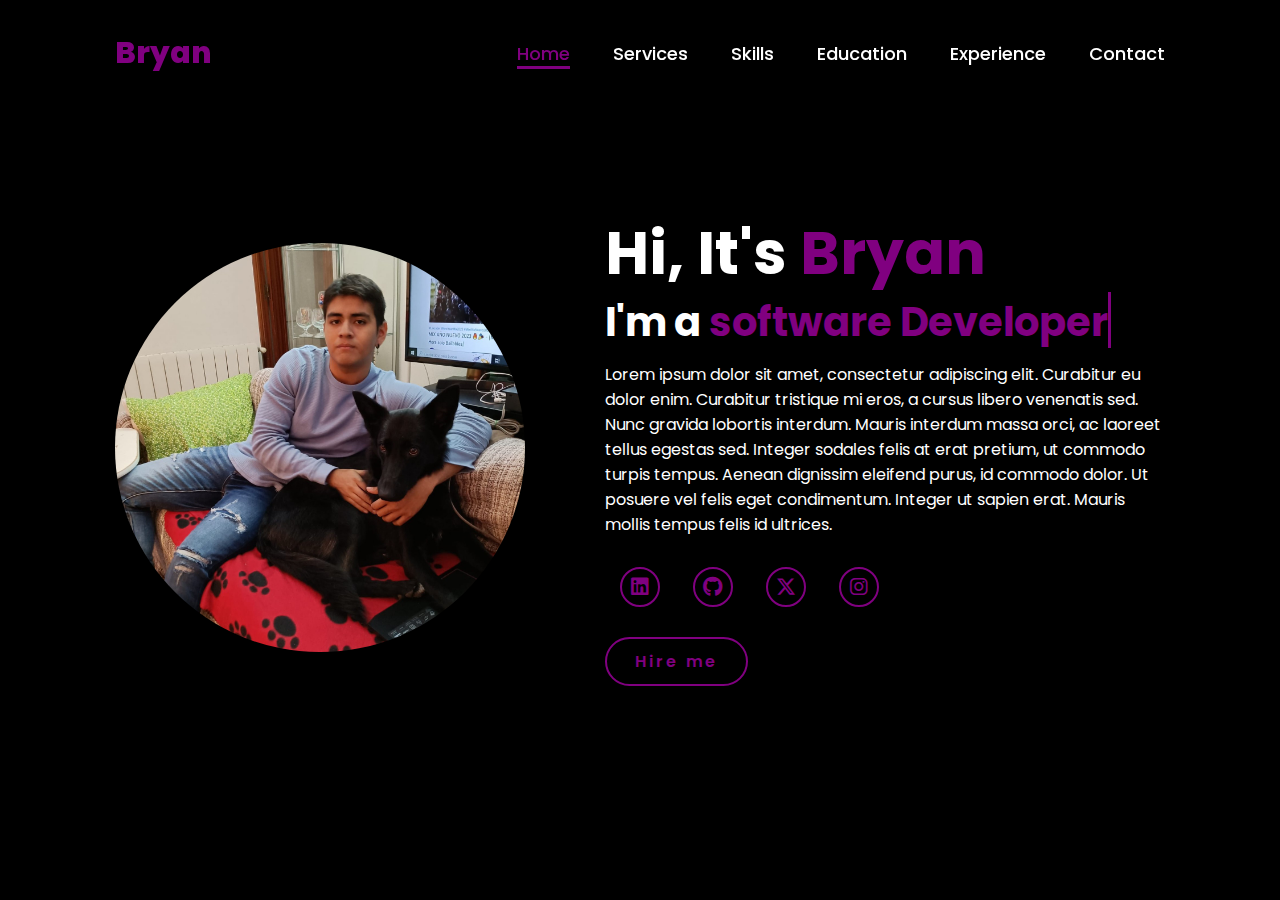
<file: index.html>
<!DOCTYPE html>
<html lang="en">
<head>
    <meta charset="UTF-8">
    <meta name="viewport" content="width=device-width, initial-scale=1.0">
    <link rel="stylesheet" href="https://cdnjs.cloudflare.com/ajax/libs/font-awesome/6.5.2/css/all.min.css">
    <link rel="stylesheet" href="style.css">
    <title>Portfolio Website</title>
</head>
<body>
    <header>
        <a href="#" class="logo">Bryan</a>

        <nav>
            <a href="#" class="active">Home</a>
            <a href="nav-bar/services.html">Services</a>
            <a href="nav-bar/skills.html">Skills</a>
            <a href="nav-bar/education.html">Education</a>
            <a href="nav-bar/experience.html">Experience</a>
            <a href="nav-bar/contact.html">Contact</a>
        </nav>
    </header>

    <section class="home">
        <div class="home-img">
            <img src="img/main.jpg" alt="Foto de Bryan Gavilanez junto a su perra Roxy.">
        </div>
        <div class="home-content">
            <h1>Hi, It's <span>Bryan</span></h1>
            <h3 class="typing-text"> I'm a <span></span></h3>
            <p>Lorem ipsum dolor sit amet, consectetur adipiscing elit. Curabitur eu dolor enim. Curabitur tristique mi eros, a cursus libero venenatis sed. Nunc gravida lobortis interdum. Mauris interdum massa orci, ac laoreet tellus egestas sed. Integer sodales felis at erat pretium, ut commodo turpis tempus. Aenean dignissim eleifend purus, id commodo dolor. Ut posuere vel felis eget condimentum. Integer ut sapien erat. Mauris mollis tempus felis id ultrices.</p>
            <div class="social-icons">
                <a href="https://www.linkedin.com/in/bryan-isrrael-gavilanez-bacilio-57092b194/"><i class="fa-brands fa-linkedin"></i></a>
                <a href="https://github.com/bigavilanezb"><i class="fa-brands fa-github"></i></a>
                <a href="#"><i class="fa-brands fa-x-twitter"></i></a>
                <a href="#"><i class="fa-brands fa-instagram"></i></a>
            </div>
            <a href="#" class="btn">Hire me</a>
        </div>
    </section>
</body>
</html>
</file>
<file: style.css>
@import url("https://fonts.googleapis.com/css2?family=Poppins%3Awght%40100%3B200%3B300%3B400%3B500%3B600&display=swap%27%29%3B");

*{
    margin: 0;
    padding: 0;
    box-sizing: border-box;
    text-decoration: none;
    border: none;
    outline: none;
    font-family: 'Poppins', sans-serif;
}

html {
    font-size: 62.5%;
}

body {
    width: 100%;
    height: 100vh;
    overflow-x: hidden;
    background-color: black;
    color: white;
}

header {
    margin-top: 20px;
    position: fixed;
    top: 0;
    left: 0;
    width: 100%;
    padding: 1rem 9%;
    background-color: transparent;
    filter: drop-shadow(10px);
    display: flex;
    justify-content: space-between;
    align-items: center;
    z-index: 100;
}

.logo {
    font-size: 3rem;
    color: purple;
    font-weight: 800;
    cursor: pointer;
    transition: 0.5s ease;
}

.logo:hover {
    transform: scale(1.1);
}

nav a {
    font-size: 1.8rem;
    color: white;
    margin-left: 4rem;
    font-weight: 500;
    transition: 0.3s ease;
    border-bottom: 3px solid transparent;
}

nav a:hover,
nav a.active {
    color: purple;
    border-bottom: 3px solid purple;
}

@media(max-width:995px) {
    nav {
        position: absolute;
        display:  none;
        top: 0;
        right: 0;
        width: 40%;
        border-left: 3px solid purple;
        border-bottom: 3px solid purple;
        border-bottom-left-radius: 2rem;
        padding: 1rem solid;
        background-color: #161616;
        border-top: 0.1rem solid rgba(0,0,0,0.1);
    }

    nav.active {
        display:  block;
    }
    
    nav a {
        display: block;
        font-size: 2rem;
        margin: 3rem 0;
    }
    
    nav a:hover,
    nav a.active {
        padding: 1rem;
        border-radius: 0.5rem;
        border-bottom: 0.5rem solid purple;
    }
}

section {
    min-height: 100vh;
    padding: 5rem 9% 5rem;
}

.home {
    display: flex;
    justify-content: center;
    align-items: center;
    gap: 8rem;
    background-color: black;
}

.home .home-content h1 {
    font-size: 6rem;
    font-weight: 700;
    line-height: 1.3;
}

span {
    color: purple;
}

.home-content h3 {
    font-size: 4rem;
    margin-bottom: 1rem;
    font-weight: 700;
}

.home-content p{
    font-size: 1.6rem;
}

.home-img {
    border-radius: 50%;
}

.home-img img {
    position: relative;
    width: 32vw;
    border-radius: 50%;
    box-shadow: 0 0 25px solid purple;
    cursor: pointer;
    transition: 0.2s linear;
}

.home-img img:hover {
    font-size: 1.8rem;
    font-weight: 500;
}

.social-icons a {
    display: inline-flex;
    justify-content: center;
    align-items: center;
    width: 4rem;
    height: 4rem;
    background-color: transparent;
    border: 0.2rem solid purple;
    font-size: 2rem;
    border-radius: 50%;
    margin: 3rem 1.5rem 3rem;
    transition: 0.3 ease;
    color: purple;
}

.social-icons a:hover {
    color: black;
    transform: scale(1.3) translateY(-5px);
    background-color: purple;
    box-shadow: 0 0 25px purple;
}

.btn {
    display: inline-block;
    padding: 1rem 2.8rem;
    background-color: black;
    border-radius: 4rem;
    font-size: 1.6rem;
    color: purple;
    letter-spacing: 0.3rem;
    font-weight: 600;
    border: 2px solid purple;
    transition: 0.3s ease;
    cursor: pointer;
}

.btn:hover {
    transform: scale3d(1.03);
    background-color: purple;
    color: black;
    box-shadow: 0 0 25px purple;
}

.typing-text {
    font-size: 34px;
    font-weight: 600;
    min-width: 280px;
}

.typing-text span {
    position: relative;
}

.typing-text span::before {
    content: "software Developer";
    color: purple;
    animation: words 20s infinite;
}

.typing-text span::after {
    content: "";
    background-color: black;
    position: absolute;
    width: calc(100% + 8px);
    height: 100%;
    border-left: 3px solid purple;
    right: -8;
    animation: cursor 0.6 infinite;
}

@keyframes cursor{
    to{
        border-left: 3px solid purple;
    }
}

@keyframes words{
    0%, 25%{
        content: "Web Developer";
    }
    26%, 50%{
        content: "Game Developer";
    }
    51%, 75% {
        content: "Software Designer";
    }
    76%, 100% {
        content: "FullStack Developer";
    }
}

@media(max-width: 1000px) {
    .home{
        gap: 4rem;
    }
}

@media(max-width: 995px) {
    .home{
        flex-direction: column;
        margin: 5rem 4rem;
    }

    .home .home-content h3{
        font-size: 2.5rem;
    }

    .home-content h1{
        font-size: 5rem;
    }

    .home-img img{
        width: 70vh;
        margin-top: 4rem;
    }
}
</file>
